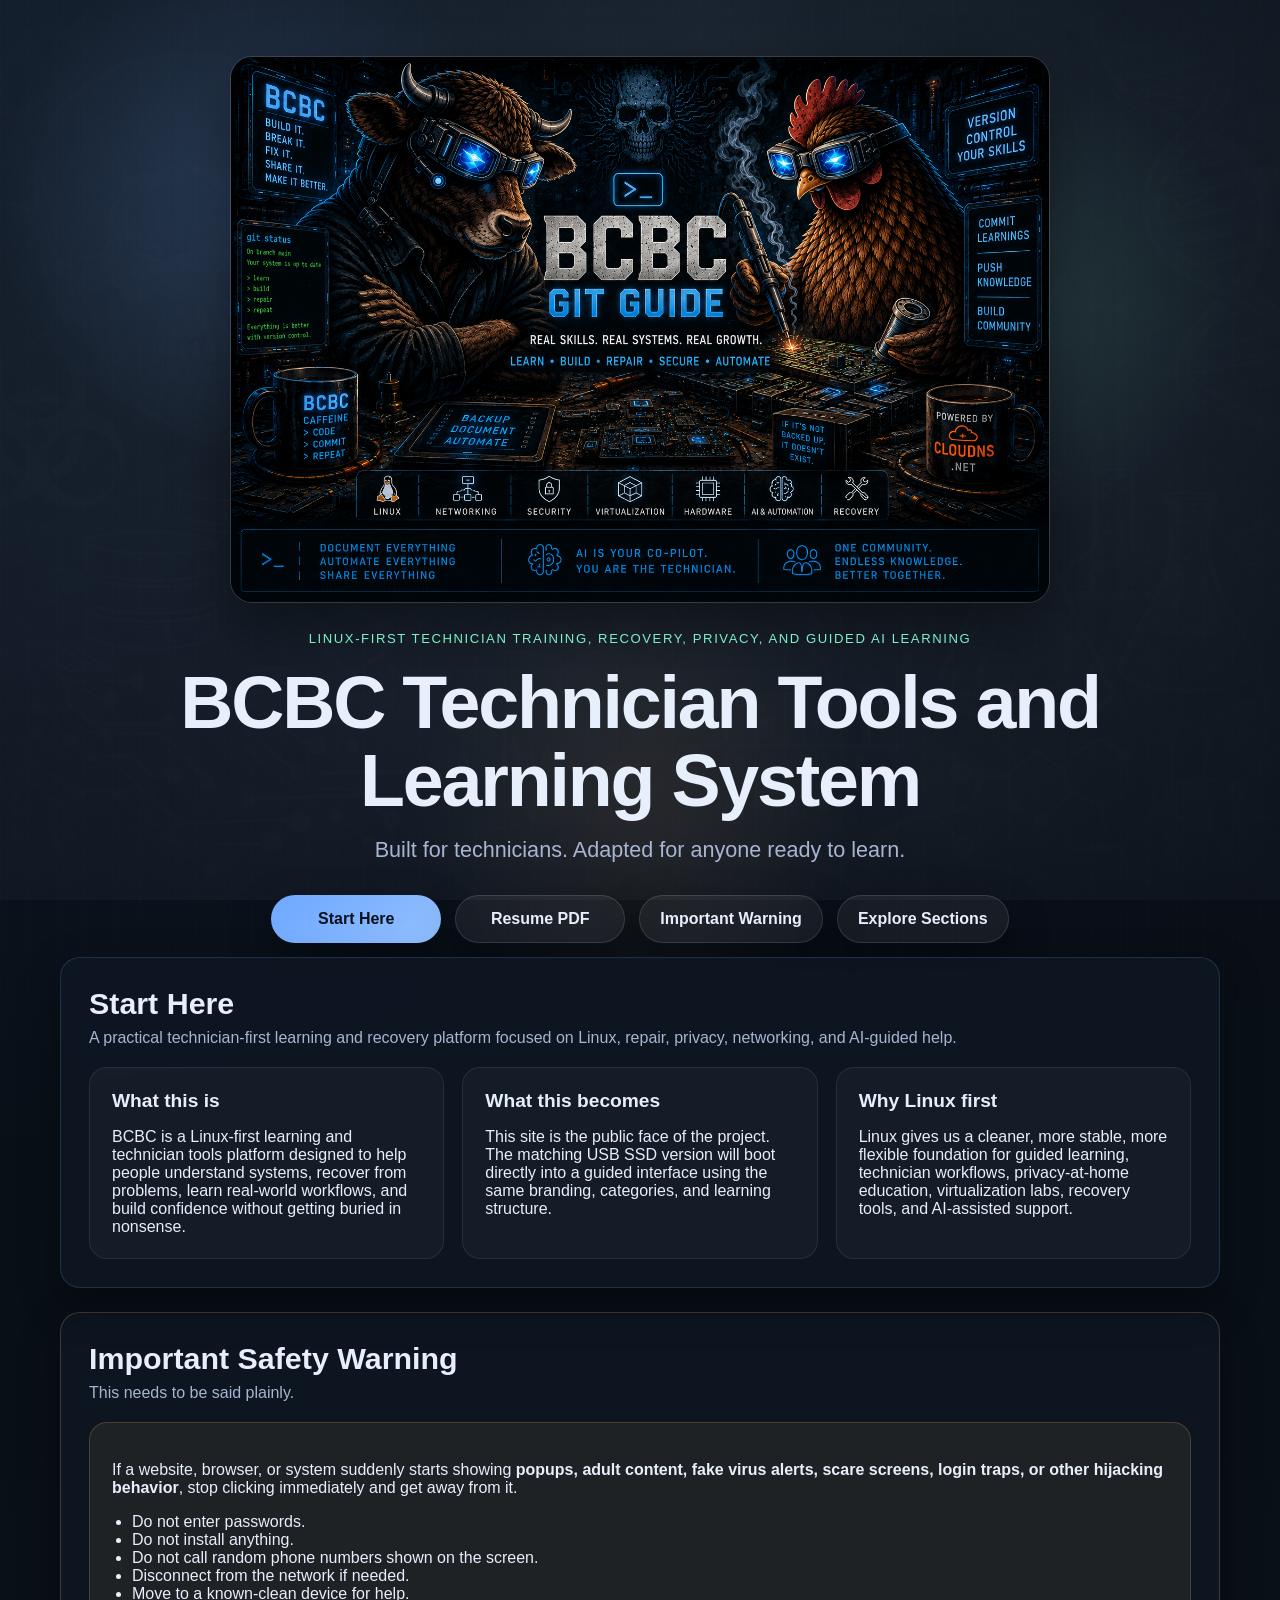
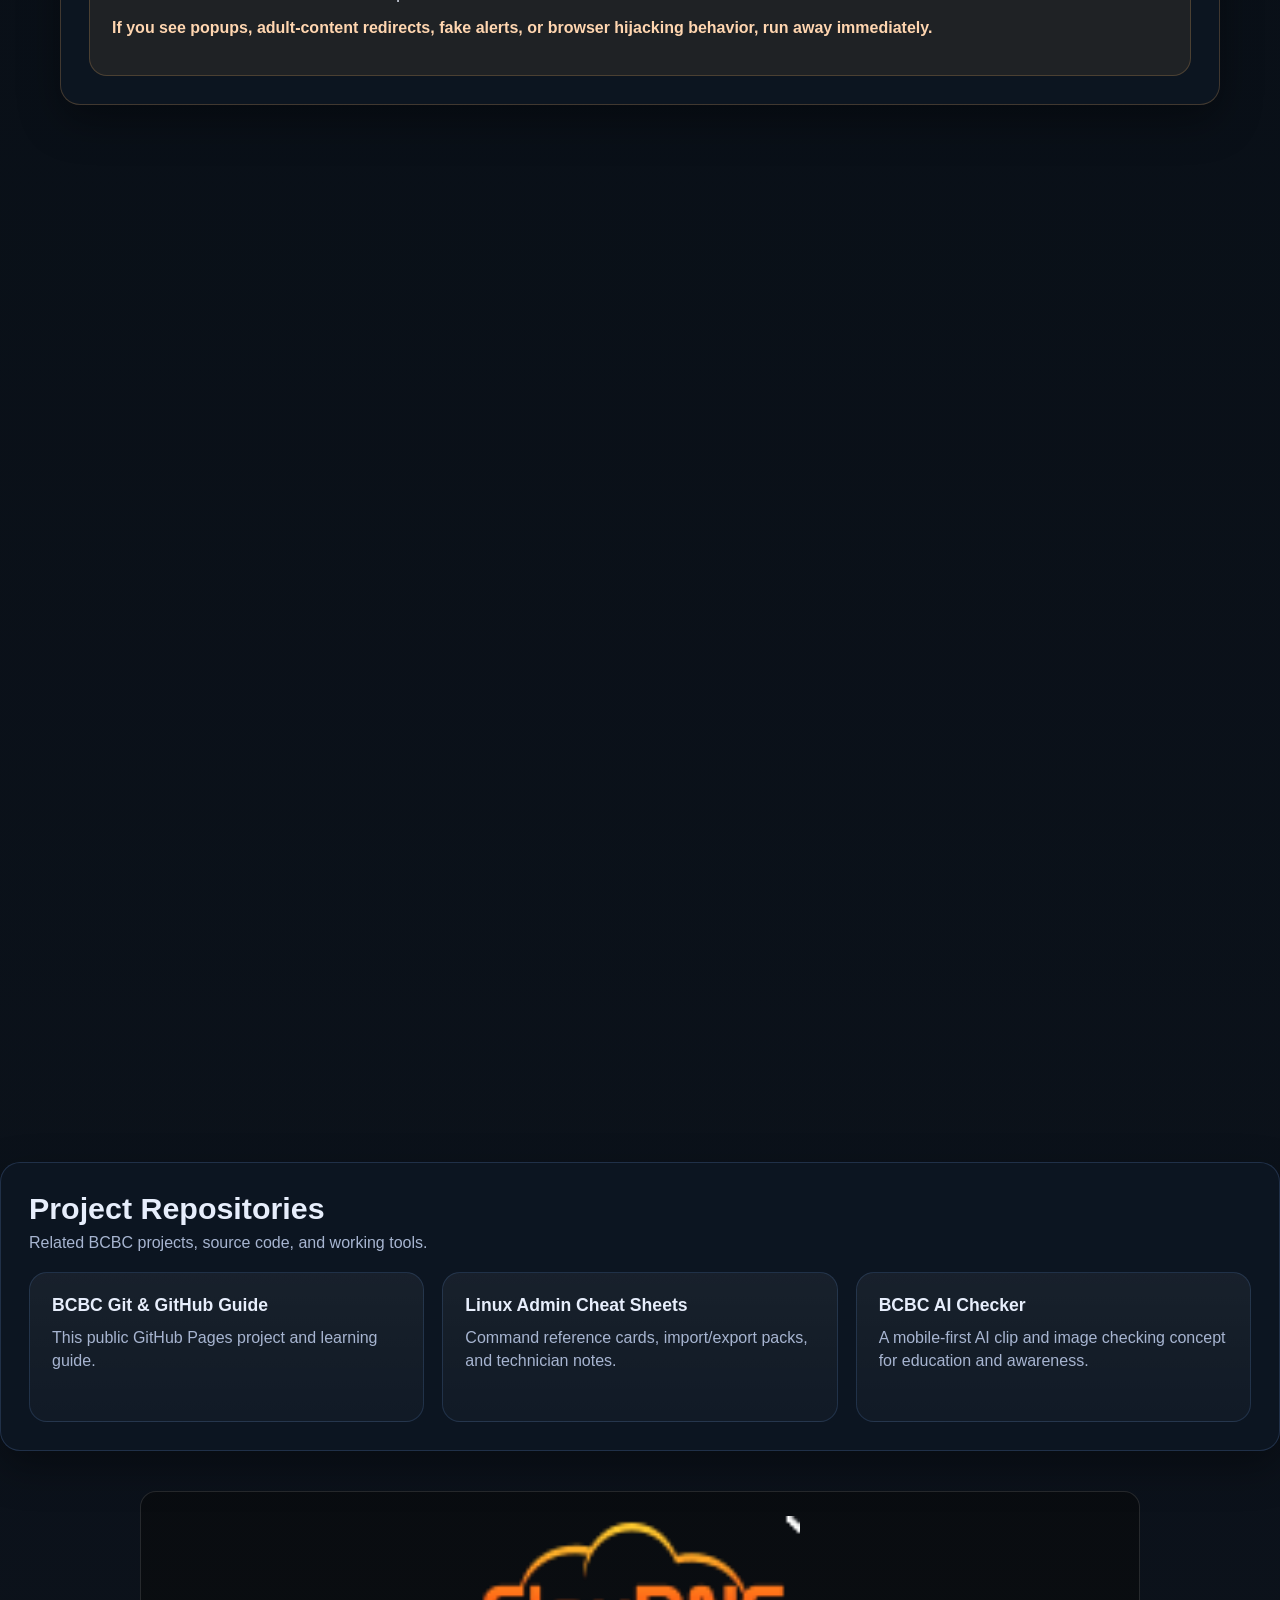
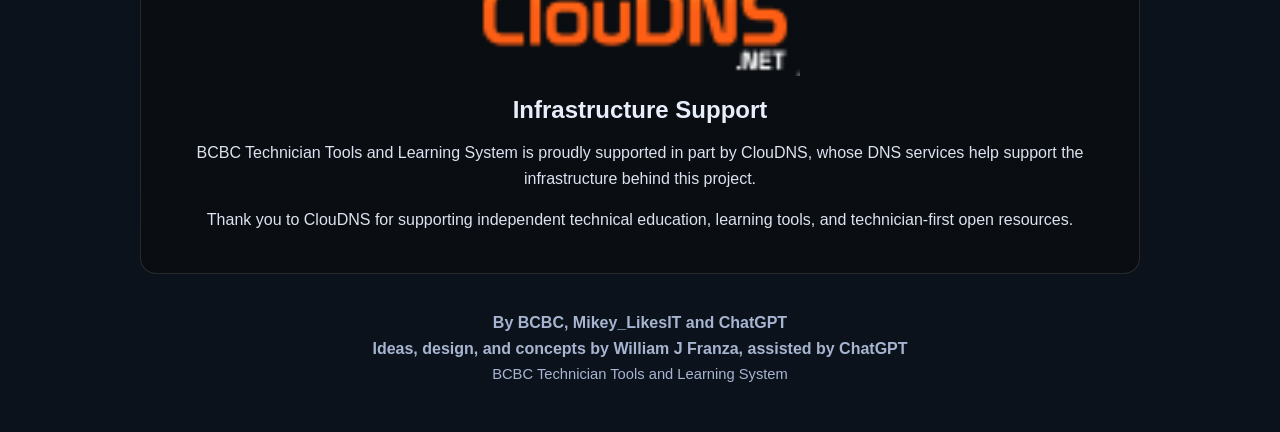
<file: index.html>
<!doctype html>
<html lang="en">
<head>
  <meta charset="utf-8">
  <meta name="viewport" content="width=device-width, initial-scale=1">
  <title>BCBC Technician Tools and Learning System</title>
  <meta name="description" content="BCBC Technician Tools and Learning System - built for technicians, adapted for anyone ready to learn.">
  <link rel="stylesheet" href="style.css">
</head>
<body>
  <div class="site-shell">
    <header class="hero">
      <div class="hero-overlay"></div>
      <div class="hero-inner">
        <div class="banner-wrap">
          <img src="banner.png" alt="BCBC Git Guide banner by BCBC Mikey_LikesIT and ChatGPT" class="hero-banner">
        </div>

        <p class="eyebrow">Linux-first technician training, recovery, privacy, and guided AI learning</p>
        <h1>BCBC Technician Tools and Learning System</h1>
        <p class="tagline">Built for technicians. Adapted for anyone ready to learn.</p>

        <div class="hero-buttons">
          <a class="btn btn-primary" href="start-here.html">Start Here</a>
          <a class="btn btn-secondary" href="files/WJ-Resume-Current_5-23-26.pdf">Resume PDF</a>
          <a class="btn btn-secondary" href="#warning">Important Warning</a>
          <a class="btn btn-secondary" href="#sections">Explore Sections</a>
        </div>
      </div>
    </header>

    <main>
      <section id="start" class="panel intro-panel">
        <div class="panel-header">
          <h2>Start Here</h2>
          <p class="subtext">A practical technician-first learning and recovery platform focused on Linux, repair, privacy, networking, and AI-guided help.</p>
        </div>

        <div class="intro-grid">
          <article class="card">
            <h3>What this is</h3>
            <p>
              BCBC is a Linux-first learning and technician tools platform designed to help people understand systems,
              recover from problems, learn real-world workflows, and build confidence without getting buried in nonsense.
            </p>
          </article>

          <article class="card">
            <h3>What this becomes</h3>
            <p>
              This site is the public face of the project. The matching USB SSD version will boot directly into a guided
              interface using the same branding, categories, and learning structure.
            </p>
          </article>

          <article class="card">
            <h3>Why Linux first</h3>
            <p>
              Linux gives us a cleaner, more stable, more flexible foundation for guided learning, technician workflows,
              privacy-at-home education, virtualization labs, recovery tools, and AI-assisted support.
            </p>
          </article>
        </div>
      </section>

      <section id="warning" class="panel warning-panel">
        <div class="panel-header">
          <h2>Important Safety Warning</h2>
          <p class="subtext">This needs to be said plainly.</p>
        </div>

        <div class="warning-box">
          <p>
            If a website, browser, or system suddenly starts showing <strong>popups, adult content, fake virus alerts,
            scare screens, login traps, or other hijacking behavior</strong>, stop clicking immediately and get away from it.
          </p>
          <ul>
            <li>Do not enter passwords.</li>
            <li>Do not install anything.</li>
            <li>Do not call random phone numbers shown on the screen.</li>
            <li>Disconnect from the network if needed.</li>
            <li>Move to a known-clean device for help.</li>
          </ul>
          <p class="warning-short">
            If you see popups, adult-content redirects, fake alerts, or browser hijacking behavior, <strong>run away immediately</strong>.
          </p>
        </div>
      </section>

      <section id="sections" class="panel">
        <div class="panel-header">
          <h2>Main Sections</h2>
          <p class="subtext">These are the core categories that will be shared between the website and the USB SSD interface.</p>
        </div>

        <div class="button-grid">
          <a class="menu-card" href="start-here.html">
            <span class="menu-title">Start Here</span>
            <span class="menu-copy">Orientation, first steps, and guided entry points.</span>
          </a>

          <a class="menu-card" href="learn-linux.html">
            <span class="menu-title">Learn Linux</span>
            <span class="menu-copy">Foundations, commands, concepts, and practical confidence building.</span>
          </a>

          <a class="menu-card" href="recovery-repair.html">
            <span class="menu-title">Recovery and Repair</span>
            <span class="menu-copy">Troubleshooting paths, repair tools, and guided problem solving.</span>
          </a>

          <a class="menu-card" href="privacy-security.html">
            <span class="menu-title">Privacy and Security</span>
            <span class="menu-copy">Privacy-at-home learning, safer habits, and system awareness.</span>
          </a>

          <a class="menu-card" href="networking-internet.html">
            <span class="menu-title">Networking and Internet</span>
            <span class="menu-copy">Home networks, DNS, routing, VPN concepts, and connection basics.</span>
          </a>

          <a class="menu-card" href="virtualization-labs.html">
            <span class="menu-title">Virtualization and Labs</span>
            <span class="menu-copy">Learning environments, test systems, and isolated hands-on practice.</span>
          </a>

          <a class="menu-card" href="pc-building-hardware.html">
            <span class="menu-title">PC Building and Hardware</span>
            <span class="menu-copy">Parts, planning, assembly guidance, and troubleshooting workflows.</span>
          </a>

          <a class="menu-card" href="ai-help-guided-prompts.html">
            <span class="menu-title">AI Help and Guided Prompts</span>
            <span class="menu-copy">Prompt examples and structured AI-assisted problem solving.</span>
          </a>

          <a class="menu-card" href="http://192.168.0.225/bcbc-cheatsheets/">
            <span class="menu-title">Linux Admin Cheat Sheets</span>
            <span class="menu-copy">Locally hosted command reference, technician notes, and reusable command packs.</span>
          </a>

          <a class="menu-card" href="expert-mode.html">
            <span class="menu-title">Expert Mode</span>
            <span class="menu-copy">Direct paths for technicians who want less hand-holding.</span>
          </a>

          <a class="menu-card" href="updates-support.html">
            <span class="menu-title">Updates and Support</span>
            <span class="menu-copy">Project updates, notes, downloads, and support information.</span>
          </a>
        </div>
      </section>

      <section class="panel two-column">
        <div class="column card">
          <h3>Project Direction</h3>
          <p>
            The goal is a practical, humane, technician-first platform that helps real people understand systems,
            make better decisions, and recover from problems without being talked down to.
          </p>
          <p>
            The public website, GitHub pages, and bootable Linux USB SSD experience will be designed to reinforce each other.
          </p>
        </div>

        <div class="column card">
          <h3>What comes next</h3>
          <ul class="next-list">
            <li>Match this landing page to the USB SSD launcher.</li>
            <li>Build clean section pages for learning, recovery, privacy, and networking.</li>
            <li>Add screenshots, demos, and public safety guidance.</li>
            <li>Publish fast, test often, and keep the workflow simple.</li>
          </ul>
        </div>
      </section>
    </main>
      <section class="panel">
        <div class="panel-header">
          <h2>Project Repositories</h2>
          <p class="subtext">Related BCBC projects, source code, and working tools.</p>
        </div>

        <div class="button-grid">
          <a class="menu-card" href="https://github.com/WJFranza/bcbc-git-guide">
            <span class="menu-title">BCBC Git & GitHub Guide</span>
            <span class="menu-copy">This public GitHub Pages project and learning guide.</span>
          </a>

          <a class="menu-card" href="https://github.com/WJFranza/bcbc-linux-admin-cheatsheet-site">
            <span class="menu-title">Linux Admin Cheat Sheets</span>
            <span class="menu-copy">Command reference cards, import/export packs, and technician notes.</span>
          </a>

          <a class="menu-card" href="https://github.com/WJFranza/bcbc-ai-checker">
            <span class="menu-title">BCBC AI Checker</span>
            <span class="menu-copy">A mobile-first AI clip and image checking concept for education and awareness.</span>
          </a>
        </div>
      </section>

<section class="sponsor-note">
  <a href="https://www.cloudns.net/" target="_blank" rel="noopener noreferrer"><img src="assets/img/cloudns-logo-crop.png" alt="ClouDNS logo" class="cloudns-logo"></a>
  <h2>Infrastructure Support</h2>
  <p>
    BCBC Technician Tools and Learning System is proudly supported in part by
    ClouDNS, whose DNS services help support the infrastructure behind this project.
  </p>
  <p>
    Thank you to ClouDNS for supporting independent technical education,
    learning tools, and technician-first open resources.
  </p>
</section>
    <footer class="site-footer">
      <p><strong>By BCBC, Mikey_LikesIT and ChatGPT</strong></p>
      <p><strong>Ideas, design, and concepts by William J Franza, assisted by ChatGPT</strong></p>
      <p class="footer-small">BCBC Technician Tools and Learning System</p>
    </footer>
  </div>

  <script src="app.js"></script>
</body>
</html>
</file>
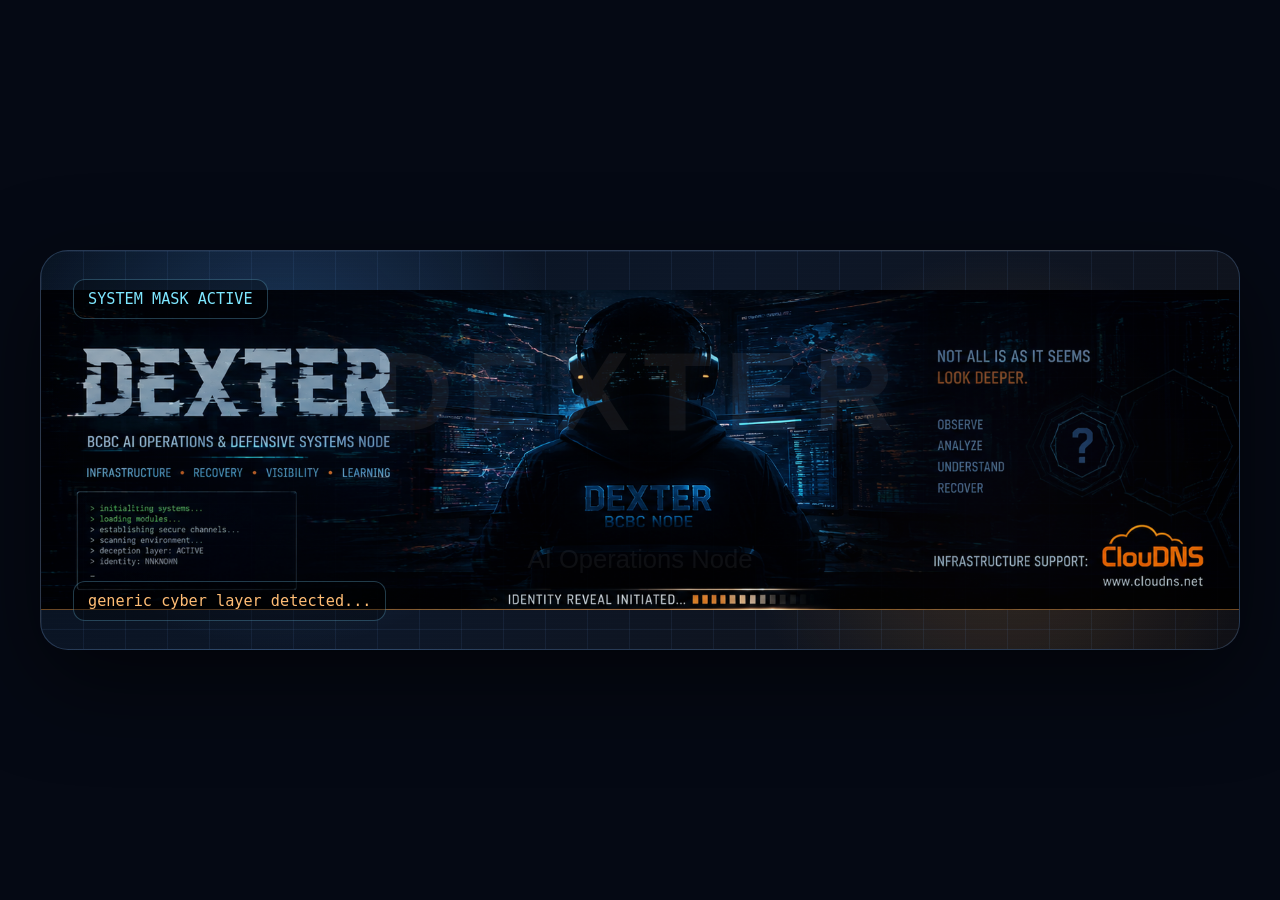
<file: demos/dexter-animated-banner/index.html>
<!doctype html>
<html lang="en">
<head>
  <meta charset="utf-8">
  <meta name="viewport" content="width=device-width, initial-scale=1">
  <title>DEXTER — BCBC AI Operations Node</title>
  <link rel="stylesheet" href="style.css">
</head>
<body>
  <main class="banner">
    <div class="grid"></div>
    <div class="scanlines"></div>

    <section class="scene scene-illusion">
      <img class="illusion-art" src="assets/dexter-illusion.png" alt="Dexter masked illusion layer">
      <div class="terminal ghost">SYSTEM MASK ACTIVE</div>
      <div class="terminal small">generic cyber layer detected...</div>
      <h1>DEXTER</h1>
      <p>AI Operations Node</p>
    </section>

    <section class="scene scene-reveal">
      <img class="reveal-art" src="assets/dexter-reveal-only.png" alt="BCBC cow and chicken operators reveal">
      <h1>DEXTER</h1>
      <p>BCBC AI Operations & Defensive Systems Node</p>
      <div class="tagline">Infrastructure • Recovery • Visibility • Learning</div>
      <div class="cloudns">Infrastructure Support: ClouDNS</div>
    </section>
  </main>

  <script src="script.js"></script>
</body>
</html>
</file>
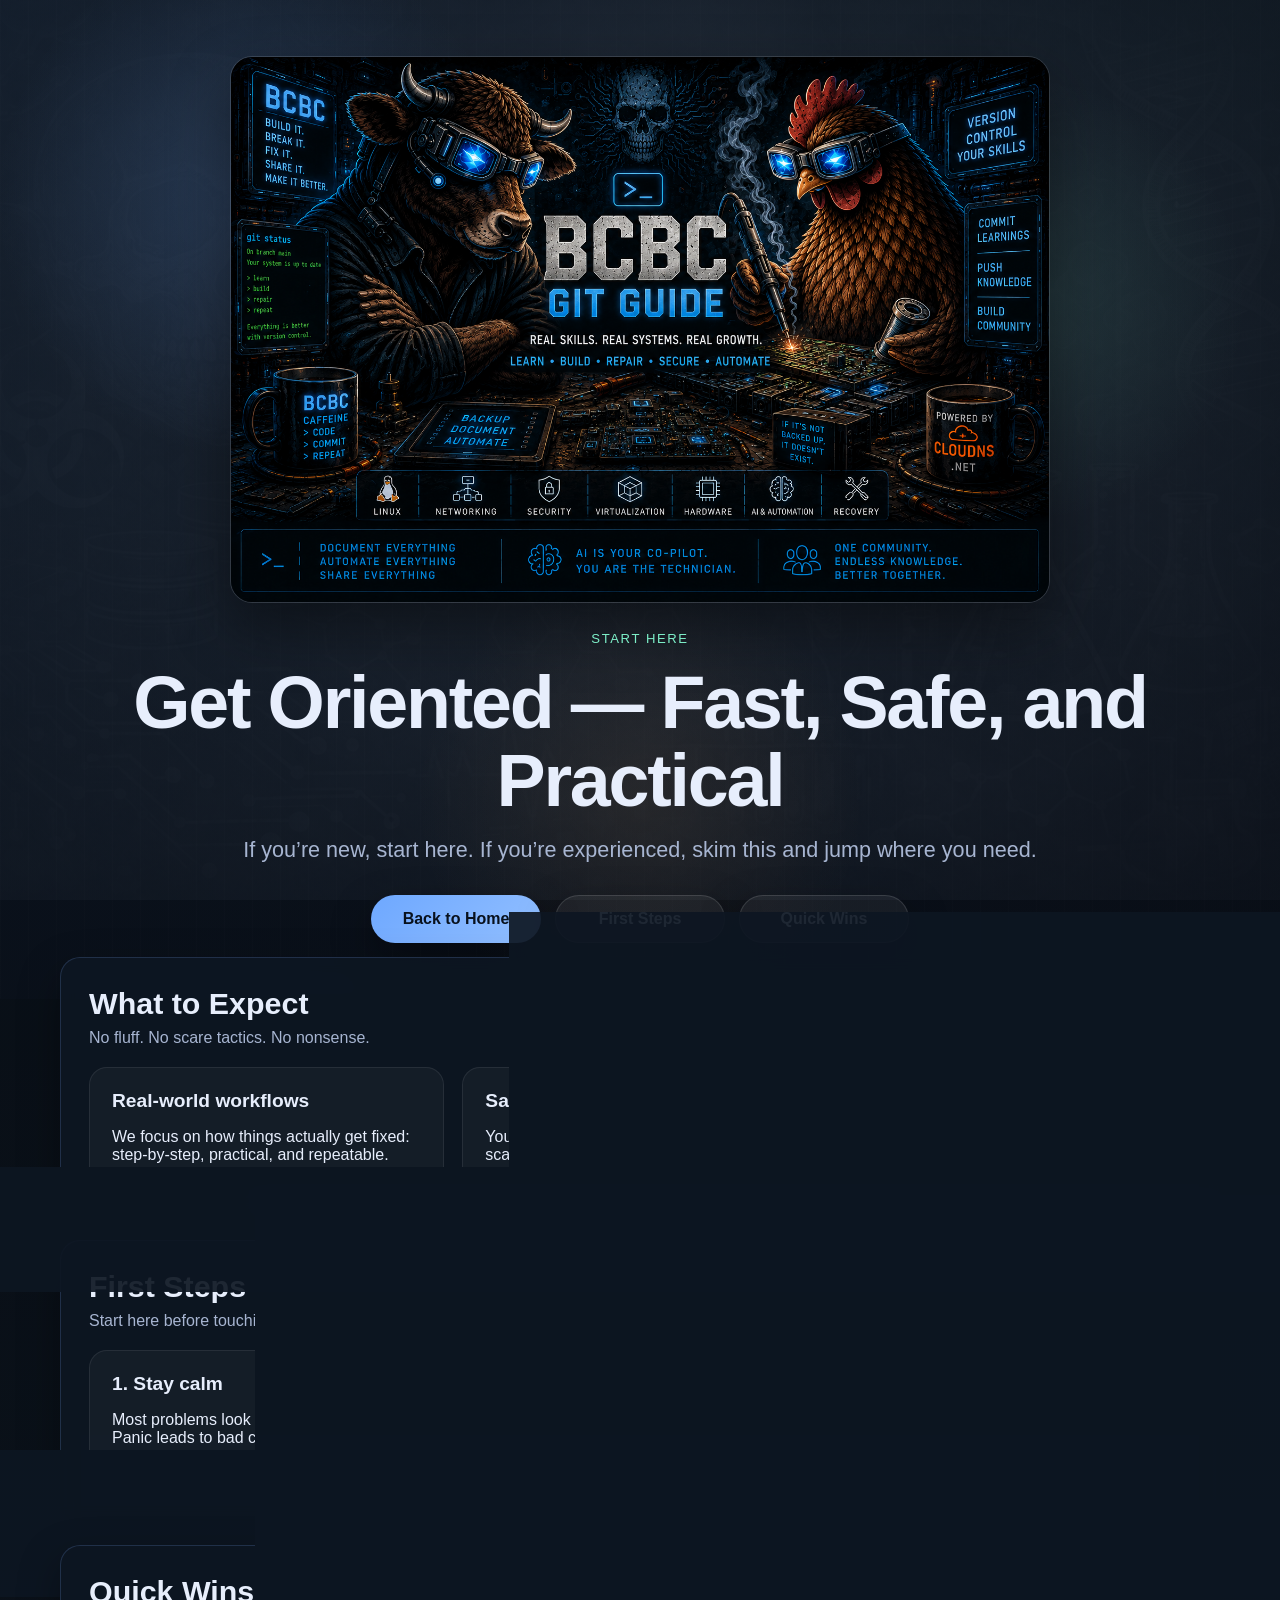
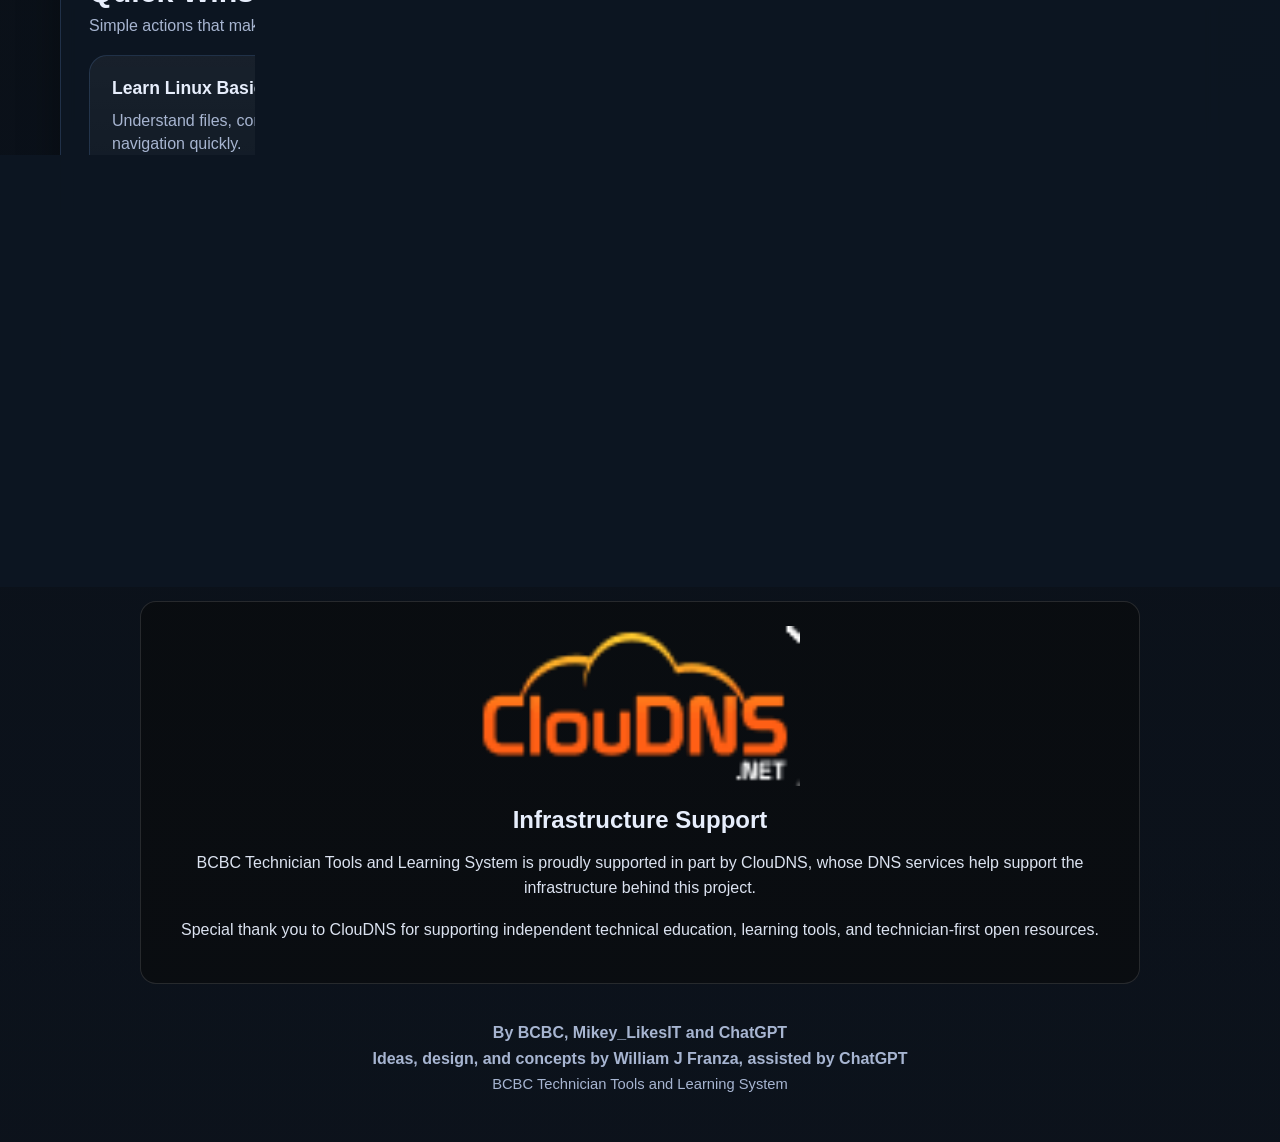
<file: start-here.html>
<!doctype html>
<html lang="en">
<head>
  <meta charset="utf-8">
  <meta name="viewport" content="width=device-width, initial-scale=1">
  <title>Start Here | BCBC Technician Tools</title>
  <meta name="description" content="Start here with BCBC: safe first steps, mindset, and quick wins for learning Linux, recovery, and practical tech workflows.">
  <link rel="stylesheet" href="style.css">
</head>
<body>
  <div class="site-shell">
    <header class="hero">
      <div class="hero-overlay"></div>
      <div class="hero-inner">
        <div class="banner-wrap">
          <img src="banner.png" alt="BCBC banner" class="hero-banner">
        </div>

        <p class="eyebrow">Start Here</p>
        <h1>Get Oriented — Fast, Safe, and Practical</h1>
        <p class="tagline">If you’re new, start here. If you’re experienced, skim this and jump where you need.</p>

        <div class="hero-buttons">
          <a class="btn btn-primary" href="index.html">Back to Home</a>
          <a class="btn btn-secondary" href="#first-steps">First Steps</a>
          <a class="btn btn-secondary" href="#quick-wins">Quick Wins</a>
        </div>
      </div>
    </header>

    <main>
      <section class="panel intro-panel">
        <div class="panel-header">
          <h2>What to Expect</h2>
          <p class="subtext">No fluff. No scare tactics. No nonsense.</p>
        </div>

        <div class="intro-grid">
          <article class="card">
            <h3>Real-world workflows</h3>
            <p>We focus on how things actually get fixed: step-by-step, practical, and repeatable.</p>
          </article>

          <article class="card">
            <h3>Safety first</h3>
            <p>You’ll learn how to avoid common traps, scams, and “fake help” situations.</p>
          </article>

          <article class="card">
            <h3>Build confidence</h3>
            <p>You don’t need to know everything. You need a clear path and a calm process.</p>
          </article>
        </div>
      </section>

      <section id="first-steps" class="panel">
        <div class="panel-header">
          <h2>First Steps</h2>
          <p class="subtext">Start here before touching anything else.</p>
        </div>

        <div class="intro-grid">
          <article class="card">
            <h3>1. Stay calm</h3>
            <p>Most problems look worse than they are. Panic leads to bad clicks and worse outcomes.</p>
          </article>

          <article class="card">
            <h3>2. Stop interacting with suspicious screens</h3>
            <p>If something looks wrong (popups, fake alerts), stop clicking immediately.</p>
          </article>

          <article class="card">
            <h3>3. Disconnect if needed</h3>
            <p>Pull the network if you suspect something malicious. You can always reconnect later.</p>
          </article>
        </div>
      </section>

      <section id="quick-wins" class="panel">
        <div class="panel-header">
          <h2>Quick Wins</h2>
          <p class="subtext">Simple actions that make a big difference.</p>
        </div>

        <div class="button-grid">
          <a class="menu-card" href="learn-linux.html">
            <span class="menu-title">Learn Linux Basics</span>
            <span class="menu-copy">Understand files, commands, and navigation quickly.</span>
          </a>

          <a class="menu-card" href="recovery-repair.html">
            <span class="menu-title">Recovery Paths</span>
            <span class="menu-copy">Follow guided steps to diagnose and fix issues.</span>
          </a>

          <a class="menu-card" href="privacy-security.html">
            <span class="menu-title">Stay Safe Online</span>
            <span class="menu-copy">Avoid scams, fake alerts, and hijacked browsers.</span>
          </a>
        </div>
      </section>

      <section class="panel">
        <div class="panel-header">
          <h2>Mindset</h2>
          <p class="subtext">This matters more than tools.</p>
        </div>

        <div class="card">
          <p>
            The goal is not to memorize commands. The goal is to understand what you’re doing and why.
            Slow is smooth. Smooth becomes fast.
          </p>
          <p>
            If something feels wrong, it probably is. Stop, step back, and reassess.
          </p>
        </div>
      </section>
    </main>

<section class="sponsor-note">
  <a href="https://www.cloudns.net/" target="_blank" rel="noopener noreferrer"><img src="assets/img/cloudns-logo-crop.png" alt="ClouDNS logo" class="cloudns-logo"></a>
  <h2>Infrastructure Support</h2>
  <p>
    BCBC Technician Tools and Learning System is proudly supported in part by
    ClouDNS, whose DNS services help support the infrastructure behind this project.
  </p>
  <p>
    Special thank you to ClouDNS for supporting independent technical education,
    learning tools, and technician-first open resources.
  </p>
</section>
    <footer class="site-footer">
      <p><strong>By BCBC, Mikey_LikesIT and ChatGPT</strong></p>
      <p><strong>Ideas, design, and concepts by William J Franza, assisted by ChatGPT</strong></p>
      <p class="footer-small">BCBC Technician Tools and Learning System</p>
    </footer>
  </div>

  <script src="app.js"></script>
</body>
</html>
</file>
<file: style.css>
:root {
  --bg: #0a0f16;
  --bg2: #101826;
  --panel: rgba(14, 22, 34, 0.92);
  --panel-border: rgba(120, 170, 255, 0.18);
  --text: #e7eefc;
  --muted: #a7b5d1;
  --accent: #6ea8ff;
  --accent-2: #7ef0c9;
  --warning: #ffb86b;
  --danger: #ff7a7a;
  --shadow: 0 16px 40px rgba(0, 0, 0, 0.35);
  --radius: 20px;
  --maxw: 1200px;
}

* {
  box-sizing: border-box;
}

html {
  scroll-behavior: smooth;
}

body {
  margin: 0;
  font-family: Arial, Helvetica, sans-serif;
  background:
    linear-gradient(rgba(7, 16, 25, 0.58), rgba(10, 15, 22, 0.70)),
    radial-gradient(circle at top left, rgba(110, 168, 255, 0.16), transparent 30%),
    radial-gradient(circle at top right, rgba(126, 240, 201, 0.10), transparent 25%),
    url("assets/img/bcbc-whispy-bg.png") center top / cover fixed no-repeat,
    linear-gradient(180deg, #071019 0%, #0a0f16 38%, #111a28 100%);
  color: var(--text);
  min-height: 100vh;
}

a {
  color: inherit;
  text-decoration: none;
}

.site-shell {
  width: 100%;
}

.hero {
  position: relative;
  min-height: 78vh;
  display: flex;
  align-items: center;
  justify-content: center;
  padding: 56px 20px;
  overflow: hidden;
}

.hero::before {
  content: "";
  position: absolute;
  inset: 0;
  background:
    linear-gradient(135deg, rgba(12, 21, 34, 0.54), rgba(9, 13, 22, 0.66)),
    repeating-linear-gradient(
      90deg,
      rgba(255,255,255,0.02) 0,
      rgba(255,255,255,0.02) 1px,
      transparent 1px,
      transparent 28px
    );
  z-index: 0;
}

.hero-overlay {
  position: absolute;
  inset: 0;
  background:
    radial-gradient(circle at 20% 20%, rgba(110, 168, 255, 0.18), transparent 20%),
    radial-gradient(circle at 80% 30%, rgba(126, 240, 201, 0.10), transparent 18%),
    radial-gradient(circle at 50% 80%, rgba(255, 184, 107, 0.08), transparent 22%);
  z-index: 1;
}

.hero-inner {
  position: relative;
  z-index: 2;
  width: 100%;
  max-width: var(--maxw);
  text-align: center;
}

.banner-wrap {
  margin: 0 auto 28px;
  max-width: 820px;
}

.hero-banner {
  display: block;
  width: 100%;
  height: auto;
  border-radius: 22px;
  border: 1px solid rgba(255,255,255,0.12);
  box-shadow: 0 24px 60px rgba(0, 0, 0, 0.42);
}

.eyebrow {
  color: var(--accent-2);
  text-transform: uppercase;
  letter-spacing: 0.12em;
  font-size: 0.82rem;
  margin-bottom: 18px;
}

.hero h1 {
  margin: 0;
  font-size: clamp(2.2rem, 6vw, 4.6rem);
  line-height: 1.05;
  letter-spacing: -0.03em;
}

.tagline {
  margin: 18px auto 0;
  max-width: 850px;
  color: var(--muted);
  font-size: clamp(1rem, 2vw, 1.35rem);
}

.hero-buttons {
  display: flex;
  gap: 14px;
  justify-content: center;
  flex-wrap: wrap;
  margin-top: 32px;
}

.btn {
  display: inline-flex;
  align-items: center;
  justify-content: center;
  min-width: 170px;
  padding: 14px 20px;
  border-radius: 999px;
  font-weight: bold;
  transition: transform 0.18s ease, box-shadow 0.18s ease, background 0.18s ease;
  box-shadow: var(--shadow);
}

.btn:hover {
  transform: translateY(-2px);
}

.btn-primary {
  background: linear-gradient(135deg, var(--accent), #92bfff);
  color: #08111d;
}

.btn-secondary {
  background: rgba(255, 255, 255, 0.06);
  border: 1px solid rgba(255,255,255,0.12);
  color: var(--text);
}

main {
  width: 100%;
  max-width: var(--maxw);
  margin: 0 auto;
  padding: 0 20px 50px;
}

.panel {
  background: var(--panel);
  border: 1px solid var(--panel-border);
  border-radius: var(--radius);
  box-shadow: var(--shadow);
  margin-top: 24px;
  padding: 28px;
  backdrop-filter: blur(8px);
}

.intro-panel {
  margin-top: -42px;
  position: relative;
  z-index: 5;
}

.panel-header {
  margin-bottom: 20px;
}

.panel-header h2 {
  margin: 0 0 8px;
  font-size: 1.9rem;
}

.subtext {
  margin: 0;
  color: var(--muted);
}

.intro-grid,
.button-grid,
.two-column {
  display: grid;
  gap: 18px;
}

.intro-grid {
  grid-template-columns: repeat(auto-fit, minmax(240px, 1fr));
}

.card {
  background: rgba(255,255,255,0.035);
  border: 1px solid rgba(255,255,255,0.08);
  border-radius: 18px;
  padding: 22px;
}

.card h3 {
  margin-top: 0;
  margin-bottom: 12px;
  font-size: 1.2rem;
}

.card p:last-child,
.card ul:last-child {
  margin-bottom: 0;
}

.warning-panel {
  border-color: rgba(255, 184, 107, 0.22);
}

.warning-box {
  background: rgba(255, 184, 107, 0.08);
  border: 1px solid rgba(255, 184, 107, 0.2);
  border-radius: 18px;
  padding: 22px;
}

.warning-box ul {
  margin-top: 14px;
  margin-bottom: 14px;
  padding-left: 20px;
}

.warning-short {
  color: #ffd6b0;
  font-weight: bold;
}

.button-grid {
  grid-template-columns: repeat(auto-fit, minmax(220px, 1fr));
}

.menu-card {
  display: block;
  background: linear-gradient(180deg, rgba(255,255,255,0.05), rgba(255,255,255,0.025));
  border: 1px solid rgba(110, 168, 255, 0.16);
  border-radius: 18px;
  padding: 22px;
  min-height: 150px;
  transition: transform 0.18s ease, border-color 0.18s ease, background 0.18s ease;
}

.menu-card:hover {
  transform: translateY(-3px);
  border-color: rgba(126, 240, 201, 0.45);
  background: linear-gradient(180deg, rgba(110,168,255,0.08), rgba(255,255,255,0.04));
}

.menu-title {
  display: block;
  font-size: 1.1rem;
  font-weight: bold;
  margin-bottom: 10px;
}

.menu-copy {
  display: block;
  color: var(--muted);
  line-height: 1.45;
}

.two-column {
  grid-template-columns: repeat(auto-fit, minmax(280px, 1fr));
}

.next-list {
  margin: 0;
  padding-left: 20px;
}

.next-list li + li {
  margin-top: 8px;
}

.site-footer {
  max-width: var(--maxw);
  margin: 28px auto 50px;
  padding: 0 20px;
  color: var(--muted);
  text-align: center;
}

.site-footer p {
  margin: 8px 0;
}

.footer-small {
  font-size: 0.92rem;
}

.reveal {
  opacity: 0;
  transform: translateY(16px);
  transition: opacity 0.55s ease, transform 0.55s ease;
}

.reveal.visible {
  opacity: 1;
  transform: translateY(0);
}

@media (max-width: 700px) {
  .hero {
    min-height: 68vh;
    padding-top: 44px;
    padding-bottom: 44px;
  }

  .panel {
    padding: 22px;
  }

  .intro-panel {
    margin-top: -24px;
  }

  .btn {
    width: 100%;
    max-width: 320px;
  }

  .hero-buttons {
    flex-direction: column;
    align-items: center;
  }

  .banner-wrap {
    margin-bottom: 20px;
  }
}
.sponsor-note {
  margin: 40px auto;
  padding: 24px;
  max-width: 1000px;
  border: 1px solid rgba(255,255,255,0.12);
  border-radius: 16px;
  background: rgba(10,10,10,0.55);
  text-align: center;
}

.cloudns-logo {
  display: block;
  margin: 0 auto 18px auto;
  max-width: 320px;
  width: 100%;
  height: auto;
}

.sponsor-note h2 {
  margin-bottom: 12px;
}

.sponsor-note p {
  line-height: 1.6;
  opacity: 0.95;
}
</file>
<file: demos/dexter-animated-banner/style.css>
* {
  box-sizing: border-box;
}

body {
  margin: 0;
  min-height: 100vh;
  background: #050914;
  display: grid;
  place-items: center;
  font-family: Arial, Helvetica, sans-serif;
  color: #eaf2ff;
}

.banner {
  position: relative;
  width: min(1200px, 96vw);
  aspect-ratio: 3 / 1;
  overflow: hidden;
  border-radius: 28px;
  background:
    radial-gradient(circle at 20% 30%, rgba(80,160,255,.25), transparent 28%),
    radial-gradient(circle at 80% 65%, rgba(255,170,70,.18), transparent 26%),
    linear-gradient(135deg, #07111f, #0d1728 45%, #101015);
  box-shadow: 0 30px 90px rgba(0,0,0,.55);
  border: 1px solid rgba(140,190,255,.22);
}

.grid,
.scanlines {
  position: absolute;
  inset: 0;
  pointer-events: none;
}

.grid {
  background-image:
    linear-gradient(rgba(120,180,255,.08) 1px, transparent 1px),
    linear-gradient(90deg, rgba(120,180,255,.08) 1px, transparent 1px);
  background-size: 42px 42px;
  animation: drift 14s linear infinite;
}

.scanlines {
  background: repeating-linear-gradient(
    0deg,
    rgba(255,255,255,.035) 0,
    rgba(255,255,255,.035) 1px,
    transparent 1px,
    transparent 5px
  );
  mix-blend-mode: overlay;
  opacity: .45;
}

.scene {
  position: absolute;
  inset: 0;
  display: grid;
  place-items: center;
  text-align: center;
  padding: 36px;
}

.scene h1 {
  margin: 0;
  font-size: clamp(3rem, 9vw, 7rem);
  letter-spacing: .12em;
  text-shadow: 0 0 28px rgba(100,190,255,.8);
}

.scene p {
  margin: 10px 0 0;
  font-size: clamp(1rem, 2.2vw, 1.6rem);
  color: #b9c8dd;
}

.scene-illusion {
  animation: illusionOut 8s ease-in-out infinite;
}

.scene-reveal {
  opacity: 0;
  transform: scale(1.03);
  animation: revealIn 8s ease-in-out infinite;
}

.terminal {
  position: absolute;
  left: 32px;
  top: 28px;
  padding: 10px 14px;
  border: 1px solid rgba(120,210,255,.28);
  border-radius: 12px;
  background: rgba(0,0,0,.32);
  color: #7ee7ff;
  font-family: monospace;
  font-size: .95rem;
}

.terminal.small {
  top: auto;
  bottom: 28px;
  color: #ffbd75;
}

.ghost {
  animation: glitch 1.1s infinite;
}

.operators {
  font-size: clamp(3rem, 8vw, 6rem);
  filter: drop-shadow(0 0 28px rgba(255,190,90,.75));
  animation: nod 2.2s ease-in-out infinite;
}

.tagline {
  margin-top: 14px;
  color: #7ef0c9;
  font-weight: bold;
  letter-spacing: .08em;
}

.cloudns {
  position: absolute;
  right: 28px;
  bottom: 24px;
  font-size: .95rem;
  color: #b9d6ff;
  opacity: .9;
}

@keyframes illusionOut {
  0%, 36% { opacity: 1; filter: blur(0); transform: scale(1); }
  46% { opacity: .45; filter: blur(2px) hue-rotate(80deg); transform: skewX(-4deg); }
  56%, 100% { opacity: 0; filter: blur(8px); transform: scale(.98); }
}

@keyframes revealIn {
  0%, 42% { opacity: 0; filter: blur(8px); transform: scale(1.05); }
  58%, 100% { opacity: 1; filter: blur(0); transform: scale(1); }
}

.reveal-art {
  position: absolute;
  inset: 0;
  width: 100%;
  height: 100%;
  object-fit: contain;
  object-position: center center;
  background: rgba(0,0,0,.18);
  border-radius: 28px;
  opacity: .98;
  animation: none;
}

.illusion-art {
  position: absolute;
  inset: 0;
  width: 100%;
  height: 100%;
  object-fit: contain;
  object-position: center center;
  border-radius: 28px;
  opacity: .92;
}

@keyframes drift {
  from { background-position: 0 0; }
  to { background-position: 84px 42px; }
}

@keyframes glitch {
  0%, 100% { transform: translate(0); }
  20% { transform: translate(2px, -1px); }
  40% { transform: translate(-2px, 1px); }
  60% { transform: translate(1px, 2px); }
  80% { transform: translate(-1px, -2px); }
}

@keyframes nod {
  0%, 100% { transform: translateY(0) rotate(0deg); }
  50% { transform: translateY(-4px) rotate(-1deg); }
}
</file>
